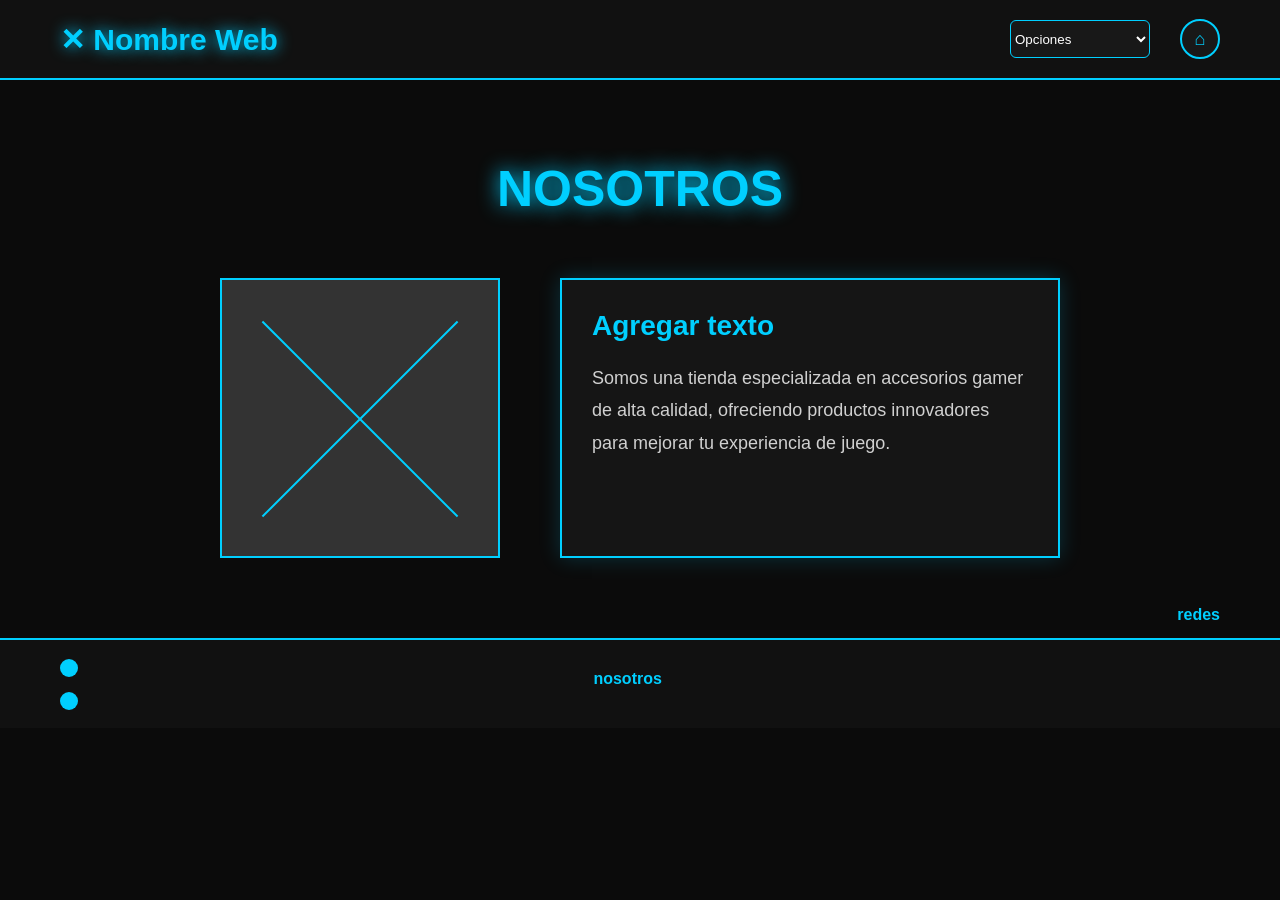
<file: nosotros.html>
<!DOCTYPE html>
<html lang="es">
<head>
    <meta charset="UTF-8">
    <meta name="viewport" content="width=device-width, initial-scale=1.0">
    <title>Nosotros | TechZone</title>
    <link rel="stylesheet" href="nosotros.css">
</head>
<body>

    <header class="header">
        <div class="logo">✕ Nombre Web</div>
        <nav class="menu">
        <select onchange="if(this.value) window.location.href=this.value;">
            <option value="">Opciones</option>
            <option value="productos.html">Teclados</option>
            <option value="mouses.html">Mouses</option>
            <option value="audifonos.html">Audífonos</option>
            <option value="otros.html">Otros</option>
        </select>
            <div class="perfil">⌂</div>
        </nav>
    </header>
    <section class="nosotros">
        <h1>NOSOTROS</h1>

        <div class="contenido-nosotros">
            <div class="imagen-placeholder"></div>

            <div class="texto-nosotros">
                <h3>Agregar texto</h3>
                <p>
                    Somos una tienda especializada en accesorios gamer de alta calidad,
                    ofreciendo productos innovadores para mejorar tu experiencia de juego.
                </p>
            </div>
        </div>
    </section>
    <footer class="footer">
        <div class="redes-sociales">
            <div class="social-icon"></div>
            <div class="social-icon"></div>
        </div>

        <div class="footer-links">
            <h4>nosotros</h4>
        </div>

        <div class="footer-links">
            <h4>redes</h4>
            <div class="red"></div>
            <div class="red"></div>
            <div class="red"></div>
        </div>
    </footer>

</body>
</html>
</file>
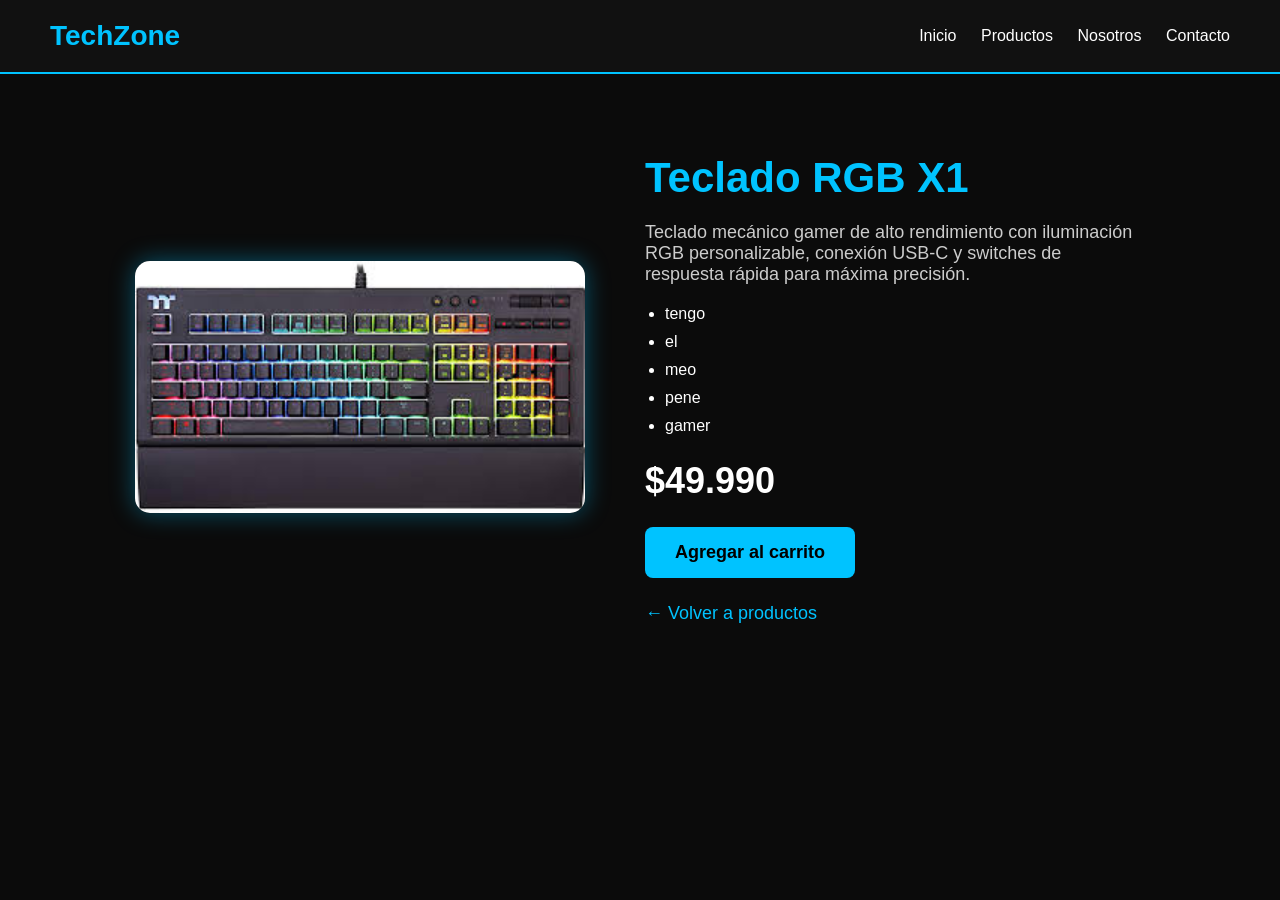
<file: teclado-x1.html>
<!DOCTYPE html>
<html lang="es">
<head>
    <meta charset="UTF-8">
    <meta name="viewport" content="width=device-width, initial-scale=1.0">
    <title>Teclado RGB X1 | TechZone</title>
    <link rel="stylesheet" href="teclado-x1.css">
</head>
<body>

<!-- HEADER -->
<header class="header">
    <div class="logo">TechZone</div>

    <nav class="menu">
        <a href="index.html">Inicio</a>
        <a href="productos.html">Productos</a>
        <a href="#">Nosotros</a>
        <a href="#">Contacto</a>
    </nav>
</header>

<!-- PRODUCTO DETALLE -->
<section class="detalle-producto">

    <div class="imagen-producto">
        <img src="img/x1.jpg" alt="Teclado RGB X1">
    </div>

    <div class="info-producto">
        <h1>Teclado RGB X1</h1>

        <p class="descripcion">
            Teclado mecánico gamer de alto rendimiento con iluminación RGB personalizable, conexión USB-C y switches de respuesta rápida para máxima precisión.
        </p>

        <ul>
            <li>tengo </li>
            <li>el</li>
            <li>meo</li>
            <li>pene</li>
            <li>gamer</li>
        </ul>

        <h2>$49.990</h2>

        <button onclick="agregarCarrito('Teclado RGB X1', 49990)">
            Agregar al carrito
        </button>

        <a href="productos.html" class="volver">
            ← Volver a productos
        </a>
    </div>

</section>

<!-- JAVASCRIPT -->
<script>

let carrito = JSON.parse(localStorage.getItem("carrito")) || [];

function agregarCarrito(nombre, precio){
    carrito.push({ nombre, precio });
    localStorage.setItem("carrito", JSON.stringify(carrito));
    alert("Producto agregado al carrito");
}

</script>

</body>
</html>
</file>
<file: nosotros.css>
*{
    margin:0;
    padding:0;
    box-sizing:border-box;
    font-family:Arial, Helvetica, sans-serif;
}

body{
    background:#0b0b0b;
    color:white;
}

/* HEADER */

.header{
    width:100%;
    height:80px;
    background:#111;
    border-bottom:2px solid #00cfff;
    display:flex;
    justify-content:space-between;
    align-items:center;
    padding:0 60px;
}

.logo{
    font-size:30px;
    font-weight:bold;
    color:#00cfff;
    text-shadow:0px 0px 15px #00cfff;
}

.menu{
    display:flex;
    align-items:center;
    gap:30px;
}

.menu a{
    color:white;
    text-decoration:none;
    transition:0.3s;
}

.menu a:hover{
    color:#00cfff;
    text-shadow:0px 0px 10px #00cfff;
}

.menu select{
    width:140px;
    height:38px;
    background:#181818;
    color:white;
    border:1px solid #00cfff;
    border-radius:6px;
}

/* TITULO */

.titulo{
    text-align:center;
    margin-top:60px;
}

.titulo h1{
    font-size:50px;
    color:#00cfff;
    text-shadow:0px 0px 20px #00cfff;
    letter-spacing:4px;
}

.titulo p{
    margin-top:10px;
    color:#bdbdbd;
    font-size:18px;
}

/* PRODUCTOS */

.productos{
    width:1300px;
    margin:70px auto;
    display:grid;
    grid-template-columns:repeat(2,1fr);
    gap:40px;
}

.card{
    background:#151515;
    border-radius:15px;
    overflow:hidden;
    text-decoration:none;
    border:2px solid #1d1d1d;
    transition:0.3s;
    box-shadow:0px 0px 15px rgba(0,207,255,0.1);
}

.card:hover{
    transform:translateY(-10px);
    border:2px solid #00cfff;
    box-shadow:0px 0px 25px rgba(0,207,255,0.5);
}

.card img{
    width:100%;
    height:320px;
    object-fit:cover;
}

.contenido{
    padding:25px;
}

.contenido h2{
    color:#00cfff;
    margin-bottom:10px;
    font-size:28px;
}

.contenido p{
    color:#cfcfcf;
    margin-bottom:20px;
    font-size:16px;
}

.contenido span{
    font-size:28px;
    font-weight:bold;
}

/* FOOTER */

.footer{
    width:100%;
    height:90px;
    background:#111;
    border-top:2px solid #00cfff;
    display:flex;
    justify-content:space-between;
    align-items:center;
    padding:0 60px;
    margin-top:50px;
}

.redes{
    display:flex;
    gap:15px;
}

.red{
    width:35px;
    height:35px;
    border-radius:50%;
    object-fit: cover;
    display: block;
    transition:0.3s;
}

.red:hover{
    box-shadow:0px 0px 15px #00cfff;
    transform:scale(1.1);
}
.perfil{
    width:40px;
    height:40px;
    border-radius:50%;
    background:#181818;
    border:2px solid #00cfff;
    display:flex;
    justify-content:center;
    align-items:center;
    color:#00cfff;
    font-size:18px;
    cursor:pointer;
    transition:0.3s;
}

.perfil:hover{
    box-shadow:0px 0px 15px #00cfff;
}

/* NOSOTROS */
.nosotros{
    width:1200px;
    margin:80px auto;
    text-align:center;
}

.nosotros h1{
    font-size:50px;
    color:#00cfff;
    text-shadow:0px 0px 20px #00cfff;
    margin-bottom:60px;
}

.contenido-nosotros{
    display:flex;
    justify-content:center;
    align-items:flex-start;
    gap:60px;
}

.imagen-placeholder{
    width:280px;
    height:280px;
    background:#333;
    border:2px solid #00cfff;
    position:relative;
}

.imagen-placeholder::before,
.imagen-placeholder::after{
    content:"";
    position:absolute;
    width:100%;
    height:2px;
    background:#00cfff;
    top:50%;
    left:0;
}

.imagen-placeholder::before{
    transform:rotate(45deg);
}

.imagen-placeholder::after{
    transform:rotate(-45deg);
}

.texto-nosotros{
    width:500px;
    min-height:280px;
    border:2px solid #00cfff;
    padding:30px;
    background:#151515;
    text-align:left;
    box-shadow:0px 0px 20px rgba(0,207,255,0.2);
}

.texto-nosotros h3{
    color:#00cfff;
    margin-bottom:20px;
    font-size:28px;
}

.texto-nosotros p{
    color:#d0d0d0;
    line-height:1.8;
    font-size:18px;
}

/* FOOTER PERSONALIZADO */
.redes-sociales{
    display:flex;
    flex-direction:column;
    gap:15px;
}

.social-icon{
    width:18px;
    height:18px;
    border-radius:50%;
    background:#00cfff;
}

.footer-links{
    text-align:center;
    color:white;
}

.footer-links h4{
    margin-bottom:10px;
    color:#00cfff;
}

.footer-links .red{
    margin:8px auto;
}
</file>
<file: teclado-x1.css>
*{
    margin:0;
    padding:0;
    box-sizing:border-box;
    font-family:Arial, Helvetica, sans-serif;
}

body{
    background:#0b0b0b;
    color:white;
}

.header{
    display:flex;
    justify-content:space-between;
    align-items:center;
    padding:20px 50px;
    background:#111;
    border-bottom:2px solid #00c3ff;
}

.logo{
    font-size:28px;
    font-weight:bold;
    color:#00c3ff;
}

.menu a{
    color:white;
    text-decoration:none;
    margin-left:20px;
    transition:0.3s;
}

.menu a:hover{
    color:#00c3ff;
}

.detalle-producto{
    display:flex;
    justify-content:center;
    align-items:center;
    gap:60px;
    padding:80px 10%;
    flex-wrap:wrap;
}

.imagen-producto img{
    width:450px;
    border-radius:15px;
    box-shadow:0 0 25px rgba(0,195,255,0.4);
}

.info-producto{
    max-width:500px;
}

.info-producto h1{
    font-size:42px;
    margin-bottom:20px;
    color:#00c3ff;
}

.descripcion{
    font-size:18px;
    margin-bottom:20px;
    color:#ccc;
}

.info-producto ul{
    margin-bottom:25px;
    padding-left:20px;
}

.info-producto ul li{
    margin-bottom:10px;
}

.info-producto h2{
    font-size:36px;
    margin-bottom:25px;
}

button{
    background:#00c3ff;
    color:black;
    border:none;
    padding:15px 30px;
    font-size:18px;
    font-weight:bold;
    cursor:pointer;
    border-radius:8px;
    transition:0.3s;
}

button:hover{
    transform:scale(1.05);
}

.volver{
    display:block;
    margin-top:25px;
    color:#00c3ff;
    text-decoration:none;
    font-size:18px;
}

.volver:hover{
    text-decoration:underline;
}
</file>
